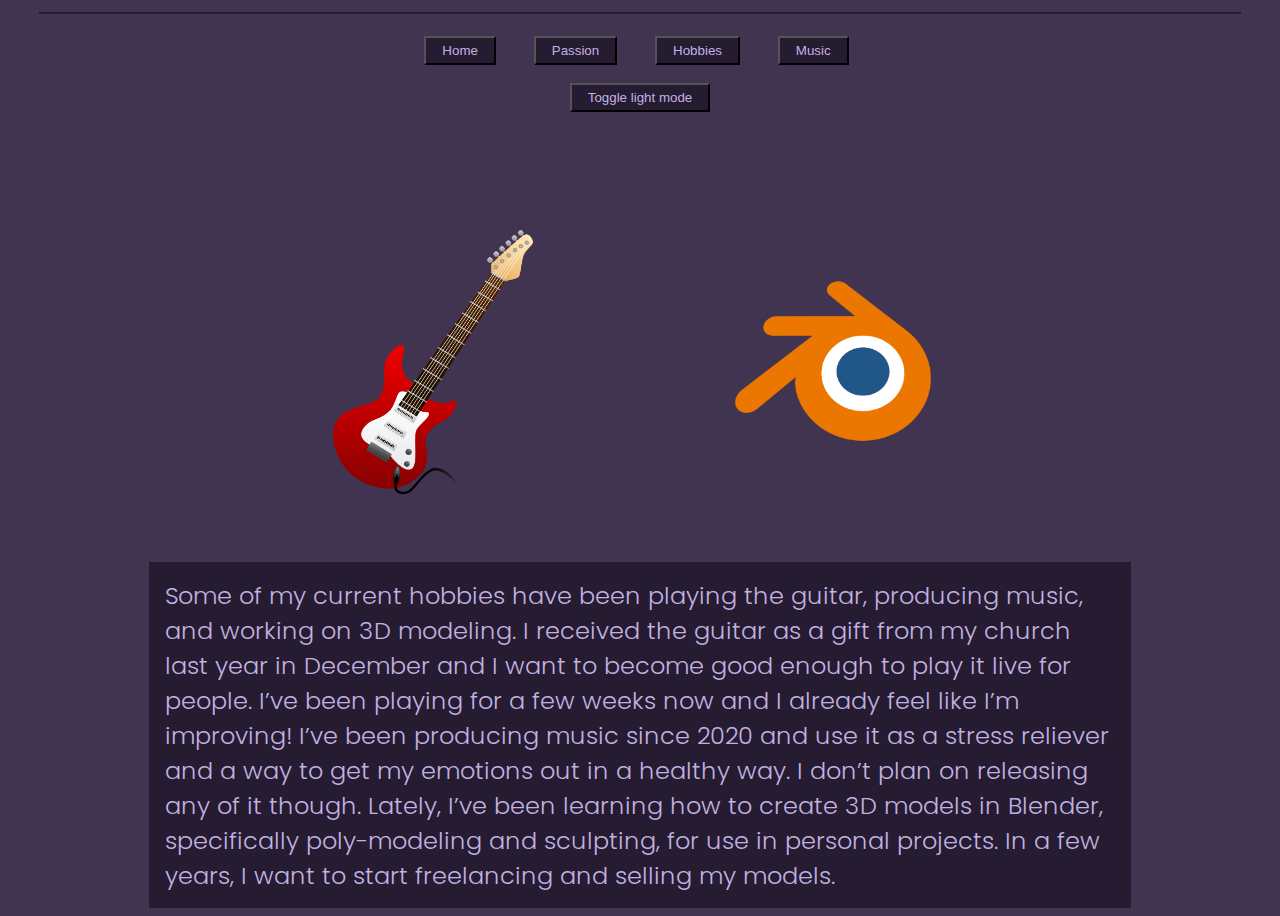
<file: hobbies.html>
<!DOCTYPE html>
<html lang="en">
<head>
    <meta charset="UTF-8">
    <meta name="viewport" content="width=device-width, initial-scale=1.0">
    <link rel="stylesheet" href="styles.css">
    <link rel="stylesheet" href="https://fonts.googleapis.com/css?family=Poppins">
    <title>Peter Aimasiko's BOG-App</title>
</head>
<body>
    <hr class="bar">
    <div class="menu-buttons">
        <a href="index.html"><button type="button">Home</button></a>
        <a href="passion.html"><button type="button">Passion</button></a>
        <a href="hobbies.html"><button type="button">Hobbies</button></a>
        <a href="music.html" ><button type="button">Music</button></a>
    </div>
    <button id="dark-light-toggle-button" type="button">Toggle light mode</button>
    <div class="hobby-pic-gallery">
        <img class="icons ani-pic" src="images/guitar.png" alt="hello">
        <img class="icons ani-pic" src="images/blender.png" alt="hello">
    </div>
    <div class="details">
        <p>Some of my current hobbies have been playing the guitar, producing music, and working on 3D modeling. 
            I received the guitar as a gift from my church last year in December and I want to become good enough to play it live for people. 
            I’ve been playing for a few weeks now and I already feel like I’m improving! 
            I’ve been producing music since 2020 and use it as a stress reliever and a way to get my emotions out in a healthy way. 
            I don’t plan on releasing any of it though. 
            Lately, I’ve been learning how to create 3D models in Blender, specifically poly-modeling and sculpting, for use in personal projects. 
            In a few years, I want to start freelancing and selling my models.</p>
    </div>
    <script src="script.js"></script>
</body>
</html>
</file>
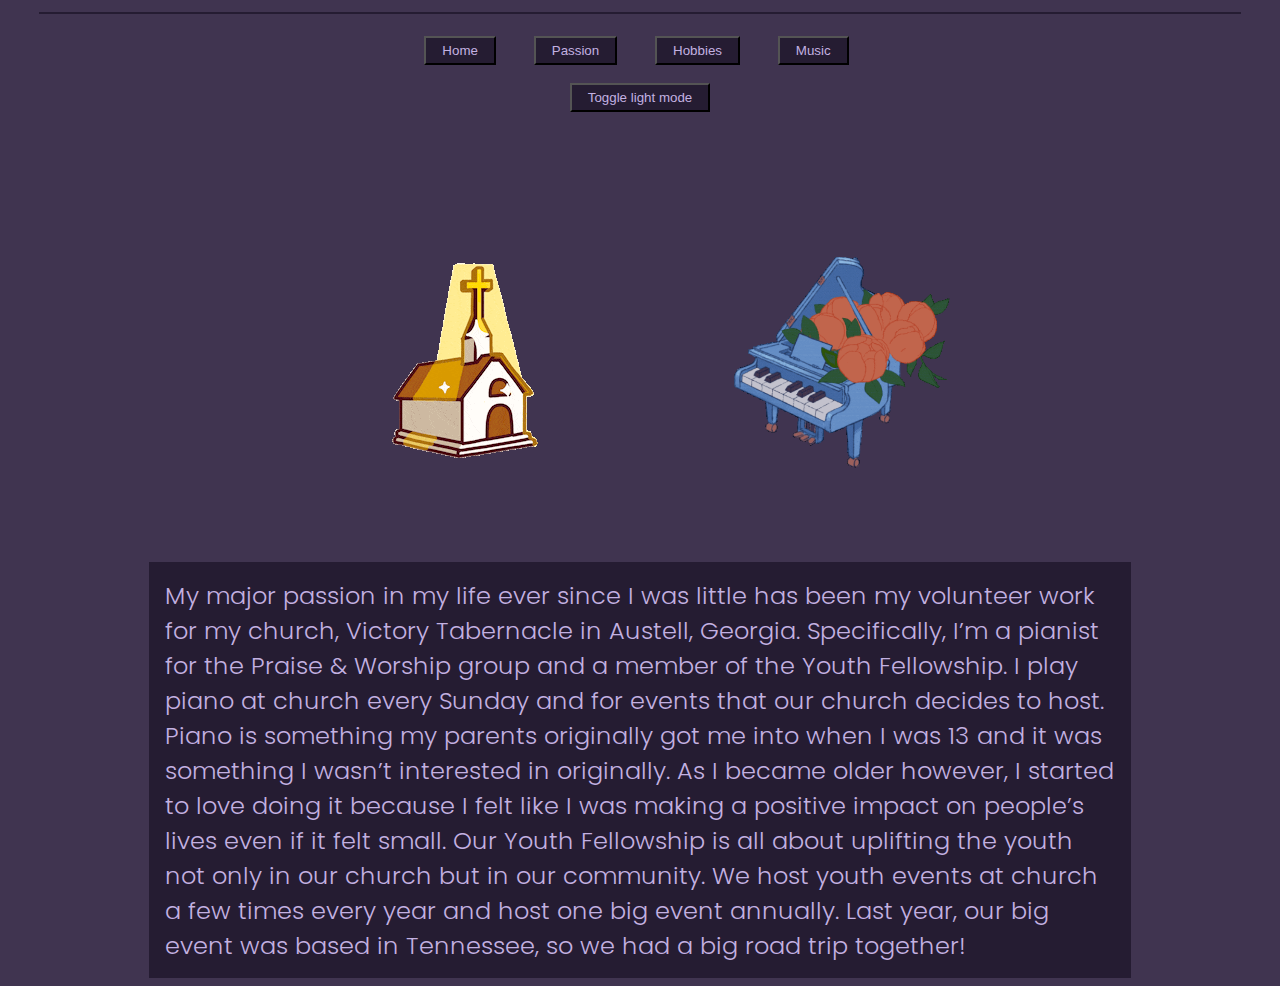
<file: passion.html>
<!DOCTYPE html>
<html lang="en">
<head>
    <meta charset="UTF-8">
    <meta name="viewport" content="width=device-width, initial-scale=1.0">
    <link rel="stylesheet" href="styles.css">
    <link rel="stylesheet" href="https://fonts.googleapis.com/css?family=Poppins">
    <title>Peter Aimasiko's BOG-App</title>
</head>
<body>
    <hr class="bar">
    <div class="menu-buttons">
        <a href="index.html"><button type="button">Home</button></a>
        <a href="passion.html"><button type="button">Passion</button></a>
        <a href="hobbies.html"><button type="button">Hobbies</button></a>
        <a href="music.html" ><button type="button">Music</button></a>
    </div>
    <button id="dark-light-toggle-button" type="button">Toggle light mode</button>
    <div class="pic-gallery">
        <img class="icons" src="images/church.gif" alt="hello">
        <img class="piano" src="images/piano.gif" alt="hello">
    </div>
    <div class="details">
        <p>My major passion in my life ever since I was little has been my volunteer work for my church, Victory Tabernacle in Austell, Georgia. 
            Specifically, I’m a pianist for the Praise & Worship group and a member of the Youth Fellowship. 
            I play piano at church every Sunday and for events that our church decides to host. 
            Piano is something my parents originally got me into when I was 13 and it was something I wasn’t interested in originally. 
            As I became older however, I started to love doing it because I felt like I was making a positive impact on people’s lives even if it felt small. 
            Our Youth Fellowship is all about uplifting the youth not only in our church but in our community.
            We host youth events at church a few times every year and host one big event annually. 
            Last year, our big event was based in Tennessee, so we had a big road trip together!</p>
    </div>
    <script src="script.js"></script>
</body>
</html>
</file>
<file: styles.css>
/* Your Styles Here */
body {
  background-color: #403450;
  font-size: x-large;
  font-family: "Poppins", sans-serif ;
  font-weight: 390;
  transition-duration: 0.3s;
}

.body-light {
  /* background-color: #a793c7 ; */
  background-color: #C3B1E1;
  transition-duration: 0.3s;
}

/* #ba87fc for light them*/
.bar {
    width: 75rem;
    border: 1px solid #251c32;

}

.profile {
  margin: auto;
  display: flex;
  justify-content: center;
  align-items: center;
  height: 400px;
  width: 400px;
  padding-top: 50px;
  /* border: 3px solid green; */
}

.pfp {
  border: 2px solid #251c32;
  width: 275px;
  border-radius: 50%;
}

.details {
  margin: auto;
  width: 950px;
  border: 3px solid #251c32;
  background-color: #251c32;
  padding: 1%;
  transition-duration: 0.3s;
}

.light-details {
  background-color: #C3B1E1;
  margin: auto;
  width: 950px;
  border: 3px ridge #251c32;
  padding: 1%;
  transition-duration: 0.3s;
}

p {
  margin: 0;
  padding: 0;
  color: #C3B1E1;
  transition-duration: 0.3s;
}

.light-p {
  color: #251c32;
  transition-duration: 0.3s;
}

.menu-buttons {
  margin: auto;
  align-items: center;
  justify-content: space-evenly;
  display: flex;
  padding: 3px;
  padding-right: 10px;
  max-width: 500px;
  /* border: 1px solid black; */
}

button {
  background-color: #251c32;;
  color: #C3B1E1;
  padding: 5px 16px;
  text-align: center;
  text-decoration: none;
  display: inline-block;
  cursor: pointer;
  transition-duration: 0.3s;
}

#dark-light-toggle-button {
  margin: auto;
  display: flex;
  margin-top: 15px;
}

.light-button {
  background-color: #C3B1E1;
  color: #251c32;
  padding: 5px 16px;
  text-align: center;
  text-decoration: none;
  display: inline-block;
  cursor: pointer;
  transition-duration: 0.3s;
}

button:hover {
  background-color: #100b16;
}

.light-button:hover {
  background-color: #75648d;
}

.icons {
  width: 200px;
}

.piano {
  width: 250px;
}

.pic-gallery {
  margin: auto;
  display: flex;
  justify-content: space-between;
  align-items: center;
  height: 400px;
  width: 600px;
  padding-top: 50px;
  padding-left: 50px;
}

.hobby-pic-gallery {
  margin: auto;
  display: flex;
  justify-content: space-between;
  align-items: center;
  height: 400px;
  width: 600px;
  padding-top: 50px;
  padding-right: 15px;
}

.poke {
  width: 450px;
  left: -600px;
  animation: slide 1s forwards;
}

.poke2 {
  animation: slide2 1s forwards;
}


@keyframes slide {
  from {
		transform: translateX(-60%);
		opacity: 0;
	}
	to {
		transform: translateX(0%);
		opacity: 1;
	}
}

@keyframes slide2 {
  from {
		transform: translateX(60%) scaleX(-1);
		opacity: 0;
	}
	to {
		transform: translateX(0%) scaleX(-1);;
		opacity: 1;
	}
}


@keyframes rotation {
  0% {
    transform: rotate(0deg);
  }
  50% {
    transform: rotate(-25deg);
  }
}
.ani-pic {
  animation: rotation 1s infinite step-end;
}


.tim {
  width: 270px;
  border: 3px groove #251c32;

}  
.moveable-box {
  background-color: #251c32;
  width: 150px;
  height: 90px;
  display: grid;
  grid-area: auto;
  margin: auto;
  margin-left: auto;
  margin-right: auto;
  align-items: center;
  color: #C3B1E1;
  justify-content: center;
  border: 2px outset #251c32 ;
  cursor: move;
  /* -webkit-user-select: none;
  user-select: none; */
  cursor: move;
  position: absolute;
  transform: translate(300%, 350%);
  z-index: 10;
}

.light-moveable-box {
  background-color: #C3B1E1;
  width: 150px;
  height: 90px;
  display: grid;
  grid-area: auto;
  margin: auto;
  margin-left: auto;
  margin-right: auto;
  align-items: center;
  color: #251c32;
  justify-content: center;
  border: 2px ridge #251c32;
  cursor: move;
  -webkit-user-select: none;
  user-select: none;
  cursor: move;
  position: absolute;
  /* transform: translate(550%, 20%); */
}
  

.secret-label {
  margin: auto;
  text-align: center;
  justify-content: center;

}
</file>
